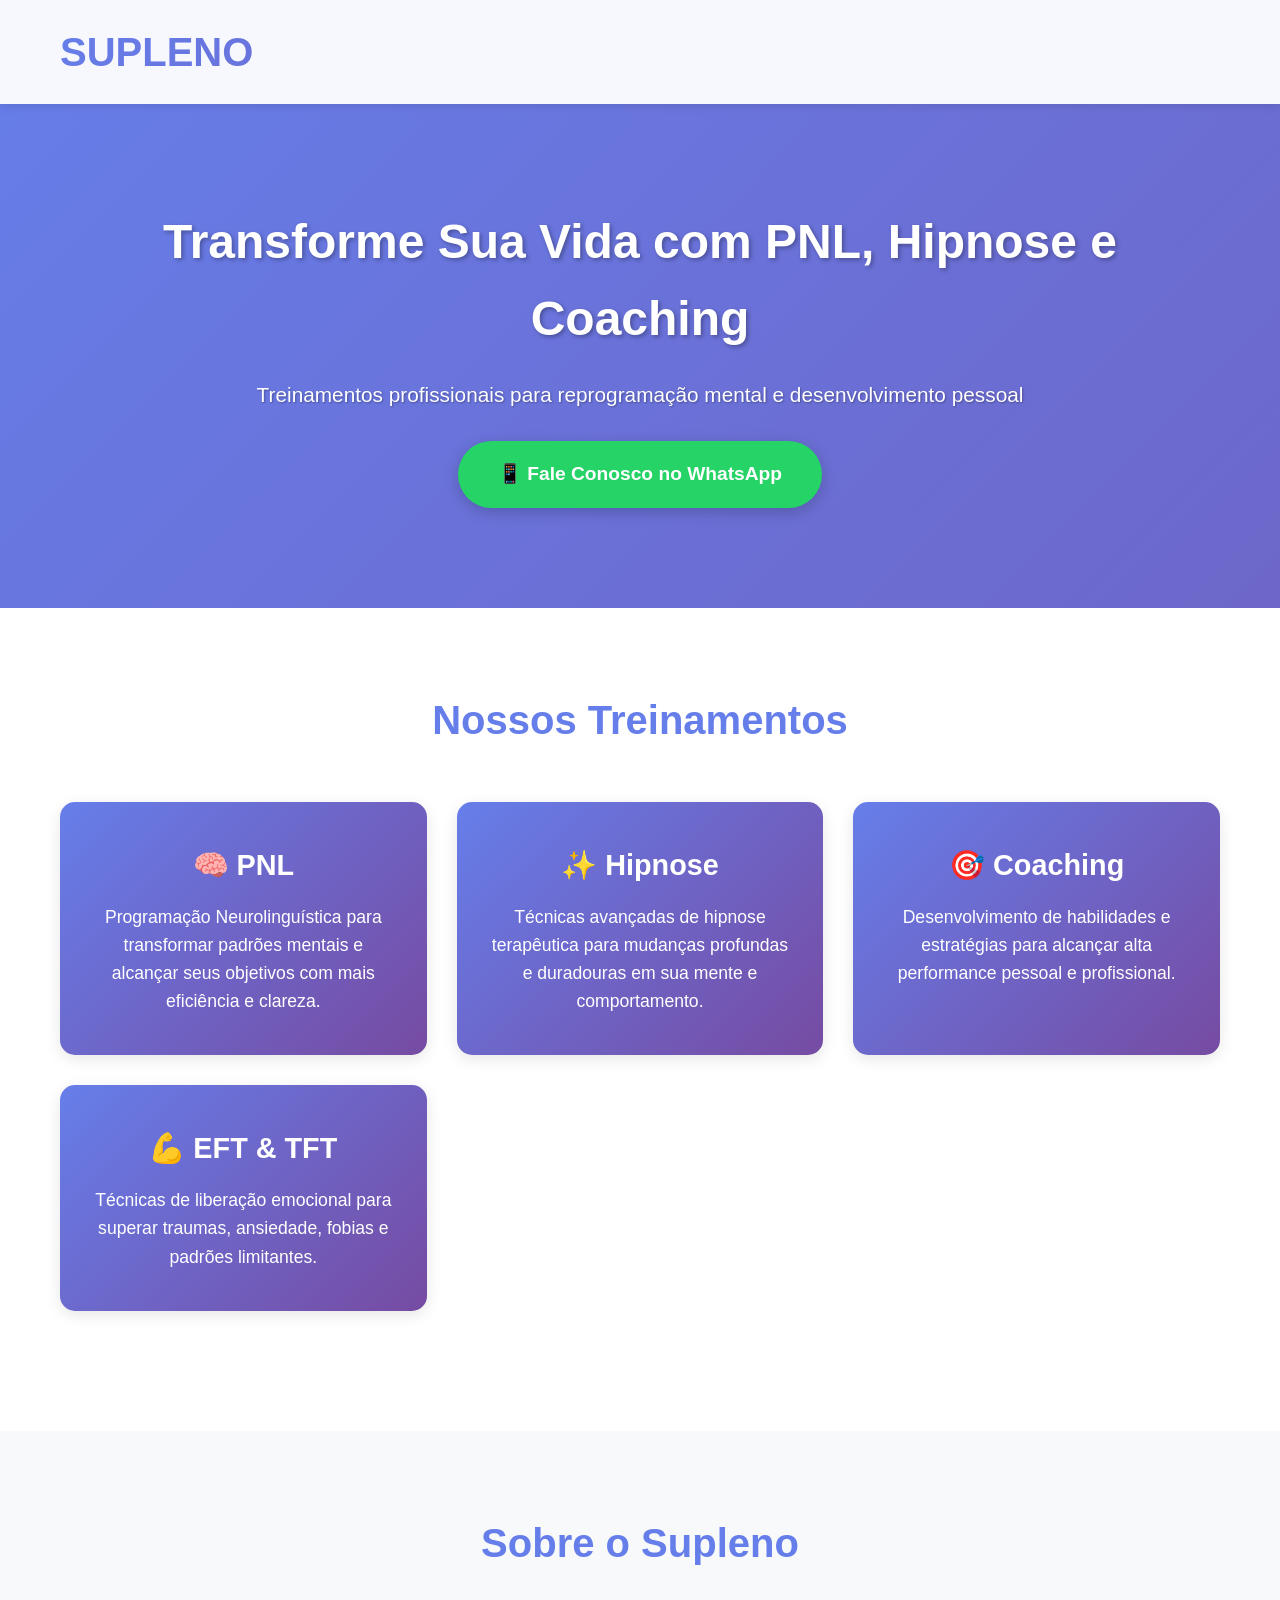
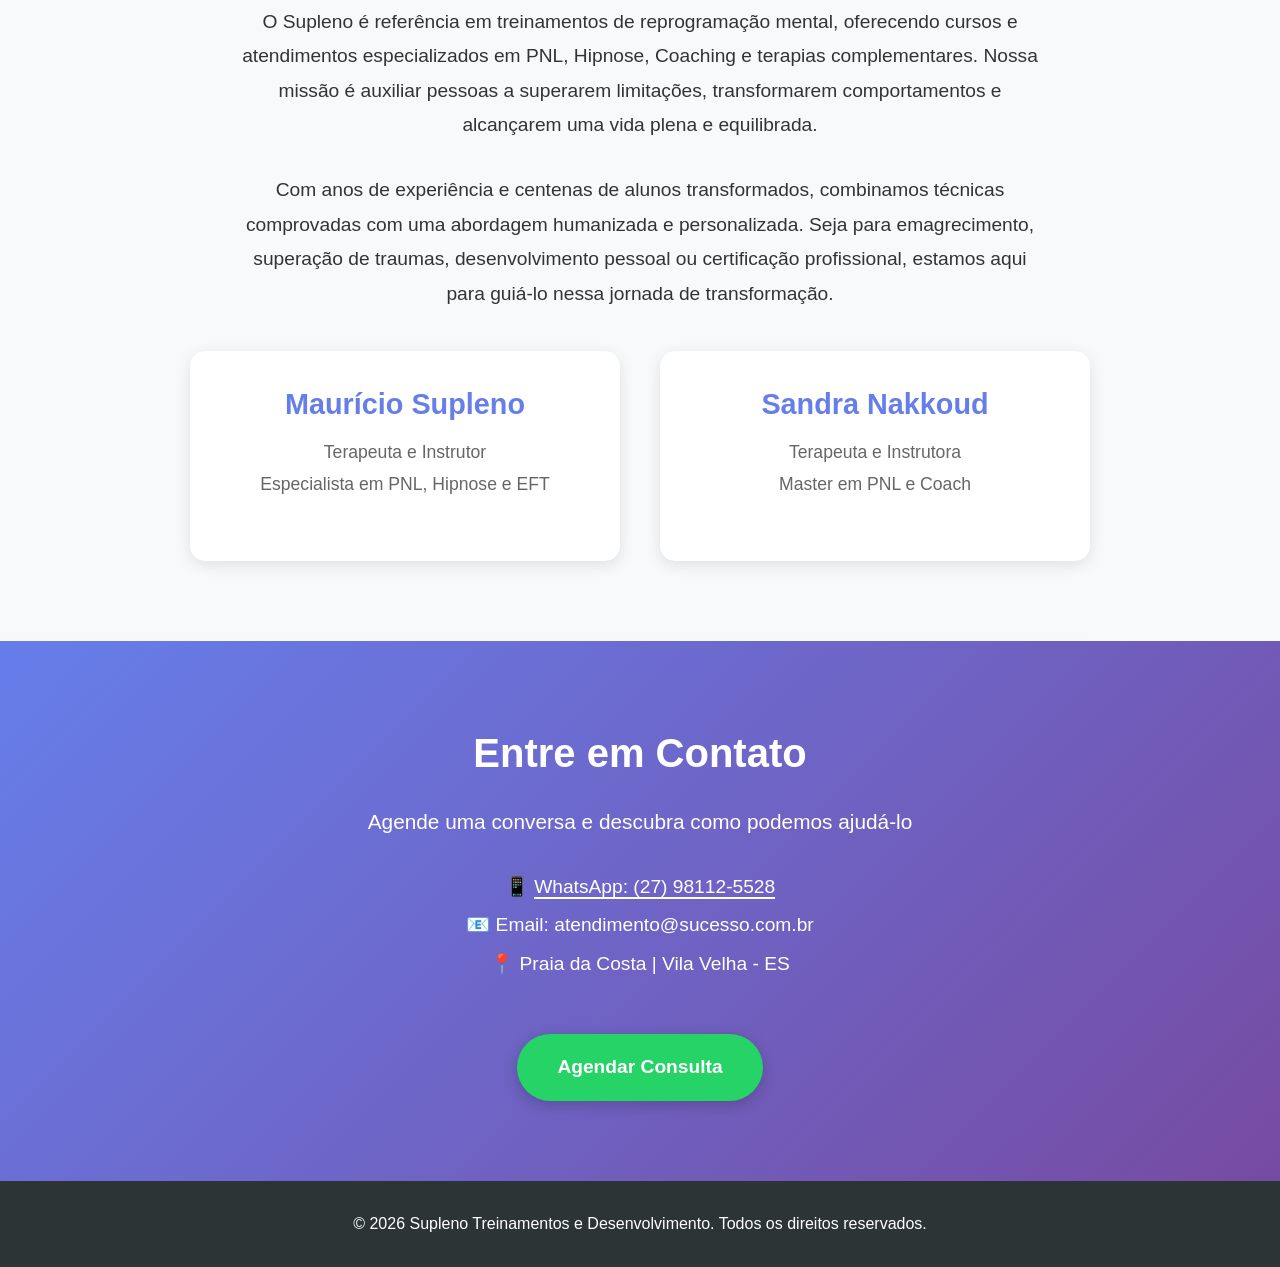
<file: index.html>
<!DOCTYPE html>
<html lang="pt-BR">
<head>
    <meta charset="UTF-8">
    <meta name="viewport" content="width=device-width, initial-scale=1.0">
    <title>Supleno - Treinamentos em PNL, Hipnose e Coaching</title>
    <meta name="description" content="Transforme sua vida com PNL, Hipnose e Coaching. Treinamentos profissionais com Maurício Supleno e Sandra Nakkoud em Vila Velha, ES.">
    <style>
        * {
            margin: 0;
            padding: 0;
            box-sizing: border-box;
        }
        
        body {
            font-family: 'Segoe UI', Tahoma, Geneva, Verdana, sans-serif;
            line-height: 1.6;
            color: #333;
            background: linear-gradient(135deg, #667eea 0%, #764ba2 100%);
        }
        
        .container {
            max-width: 1200px;
            margin: 0 auto;
            padding: 0 20px;
        }
        
        header {
            background: rgba(255, 255, 255, 0.95);
            padding: 20px 0;
            box-shadow: 0 2px 10px rgba(0,0,0,0.1);
        }
        
        .logo {
            font-size: 2.5em;
            font-weight: bold;
            background: linear-gradient(135deg, #667eea 0%, #764ba2 100%);
            -webkit-background-clip: text;
            -webkit-text-fill-color: transparent;
            background-clip: text;
        }
        
        .hero {
            text-align: center;
            padding: 100px 20px;
            color: white;
        }
        
        .hero h1 {
            font-size: 3em;
            margin-bottom: 20px;
            text-shadow: 2px 2px 4px rgba(0,0,0,0.3);
        }
        
        .hero p {
            font-size: 1.3em;
            margin-bottom: 30px;
            text-shadow: 1px 1px 2px rgba(0,0,0,0.3);
        }
        
        .cta-button {
            display: inline-block;
            background: #25D366;
            color: white;
            padding: 18px 40px;
            text-decoration: none;
            border-radius: 50px;
            font-size: 1.2em;
            font-weight: bold;
            transition: all 0.3s ease;
            box-shadow: 0 4px 15px rgba(0,0,0,0.2);
        }
        
        .cta-button:hover {
            background: #128C7E;
            transform: translateY(-2px);
            box-shadow: 0 6px 20px rgba(0,0,0,0.3);
        }
        
        .services {
            background: white;
            padding: 80px 20px;
        }
        
        .services h2 {
            text-align: center;
            font-size: 2.5em;
            margin-bottom: 50px;
            color: #667eea;
        }
        
        .service-grid {
            display: grid;
            grid-template-columns: repeat(auto-fit, minmax(280px, 1fr));
            gap: 30px;
            margin-bottom: 40px;
        }
        
        .service-card {
            background: linear-gradient(135deg, #667eea 0%, #764ba2 100%);
            padding: 40px 30px;
            border-radius: 15px;
            text-align: center;
            color: white;
            transition: transform 0.3s ease;
            box-shadow: 0 4px 15px rgba(0,0,0,0.1);
        }
        
        .service-card:hover {
            transform: translateY(-10px);
        }
        
        .service-card h3 {
            font-size: 1.8em;
            margin-bottom: 15px;
        }
        
        .service-card p {
            font-size: 1.1em;
            line-height: 1.6;
        }
        
        .about {
            background: #f8f9fa;
            padding: 80px 20px;
        }
        
        .about h2 {
            text-align: center;
            font-size: 2.5em;
            margin-bottom: 30px;
            color: #667eea;
        }
        
        .about p {
            max-width: 800px;
            margin: 0 auto 30px;
            font-size: 1.2em;
            text-align: center;
            line-height: 1.8;
        }
        
        .instructors {
            display: grid;
            grid-template-columns: repeat(auto-fit, minmax(300px, 1fr));
            gap: 40px;
            max-width: 900px;
            margin: 40px auto 0;
        }
        
        .instructor {
            background: white;
            padding: 30px;
            border-radius: 15px;
            text-align: center;
            box-shadow: 0 4px 15px rgba(0,0,0,0.1);
        }
        
        .instructor h3 {
            font-size: 1.8em;
            color: #667eea;
            margin-bottom: 10px;
        }
        
        .instructor p {
            font-size: 1.1em;
            color: #666;
        }
        
        .contact {
            background: linear-gradient(135deg, #667eea 0%, #764ba2 100%);
            padding: 80px 20px;
            text-align: center;
            color: white;
        }
        
        .contact h2 {
            font-size: 2.5em;
            margin-bottom: 20px;
        }
        
        .contact p {
            font-size: 1.3em;
            margin-bottom: 30px;
        }
        
        .contact-info {
            max-width: 600px;
            margin: 0 auto;
            font-size: 1.2em;
            line-height: 2;
        }
        
        .contact-info a {
            color: white;
            text-decoration: none;
            border-bottom: 2px solid white;
            transition: opacity 0.3s ease;
        }
        
        .contact-info a:hover {
            opacity: 0.8;
        }
        
        footer {
            background: #2d3436;
            color: white;
            text-align: center;
            padding: 30px 20px;
        }
        
        @media (max-width: 768px) {
            .hero h1 {
                font-size: 2em;
            }
            
            .hero p {
                font-size: 1.1em;
            }
            
            .services h2, .about h2, .contact h2 {
                font-size: 2em;
            }
        }
    </style>
</head>
<body>
    <header>
        <div class="container">
            <div class="logo">SUPLENO</div>
        </div>
    </header>
    
    <section class="hero">
        <div class="container">
            <h1>Transforme Sua Vida com PNL, Hipnose e Coaching</h1>
            <p>Treinamentos profissionais para reprogramação mental e desenvolvimento pessoal</p>
            <a href="https://wa.me/5527981125528?text=Olá! Gostaria de saber mais sobre os treinamentos Supleno." class="cta-button">
                📱 Fale Conosco no WhatsApp
            </a>
        </div>
    </section>
    
    <section class="services">
        <div class="container">
            <h2>Nossos Treinamentos</h2>
            <div class="service-grid">
                <div class="service-card">
                    <h3>🧠 PNL</h3>
                    <p>Programação Neurolinguística para transformar padrões mentais e alcançar seus objetivos com mais eficiência e clareza.</p>
                </div>
                <div class="service-card">
                    <h3>✨ Hipnose</h3>
                    <p>Técnicas avançadas de hipnose terapêutica para mudanças profundas e duradouras em sua mente e comportamento.</p>
                </div>
                <div class="service-card">
                    <h3>🎯 Coaching</h3>
                    <p>Desenvolvimento de habilidades e estratégias para alcançar alta performance pessoal e profissional.</p>
                </div>
                <div class="service-card">
                    <h3>💪 EFT & TFT</h3>
                    <p>Técnicas de liberação emocional para superar traumas, ansiedade, fobias e padrões limitantes.</p>
                </div>
            </div>
        </div>
    </section>
    
    <section class="about">
        <div class="container">
            <h2>Sobre o Supleno</h2>
            <p>
                O Supleno é referência em treinamentos de reprogramação mental, oferecendo cursos e atendimentos especializados em PNL, Hipnose, Coaching e terapias complementares. Nossa missão é auxiliar pessoas a superarem limitações, transformarem comportamentos e alcançarem uma vida plena e equilibrada.
            </p>
            <p>
                Com anos de experiência e centenas de alunos transformados, combinamos técnicas comprovadas com uma abordagem humanizada e personalizada. Seja para emagrecimento, superação de traumas, desenvolvimento pessoal ou certificação profissional, estamos aqui para guiá-lo nessa jornada de transformação.
            </p>
            
            <div class="instructors">
                <div class="instructor">
                    <h3>Maurício Supleno</h3>
                    <p>Terapeuta e Instrutor<br>Especialista em PNL, Hipnose e EFT</p>
                </div>
                <div class="instructor">
                    <h3>Sandra Nakkoud</h3>
                    <p>Terapeuta e Instrutora<br>Master em PNL e Coach</p>
                </div>
            </div>
        </div>
    </section>
    
    <section class="contact">
        <div class="container">
            <h2>Entre em Contato</h2>
            <p>Agende uma conversa e descubra como podemos ajudá-lo</p>
            <div class="contact-info">
                📱 <a href="https://wa.me/5527981125528">WhatsApp: (27) 98112-5528</a><br>
                📧 Email: atendimento@sucesso.com.br<br>
                📍 Praia da Costa | Vila Velha - ES
            </div>
            <br><br>
            <a href="https://wa.me/5527981125528?text=Olá! Gostaria de saber mais sobre os treinamentos Supleno." class="cta-button">
                Agendar Consulta
            </a>
        </div>
    </section>
    
    <footer>
        <div class="container">
            <p>&copy; 2026 Supleno Treinamentos e Desenvolvimento. Todos os direitos reservados.</p>
        </div>
    </footer>
</body>
</html>
</file>
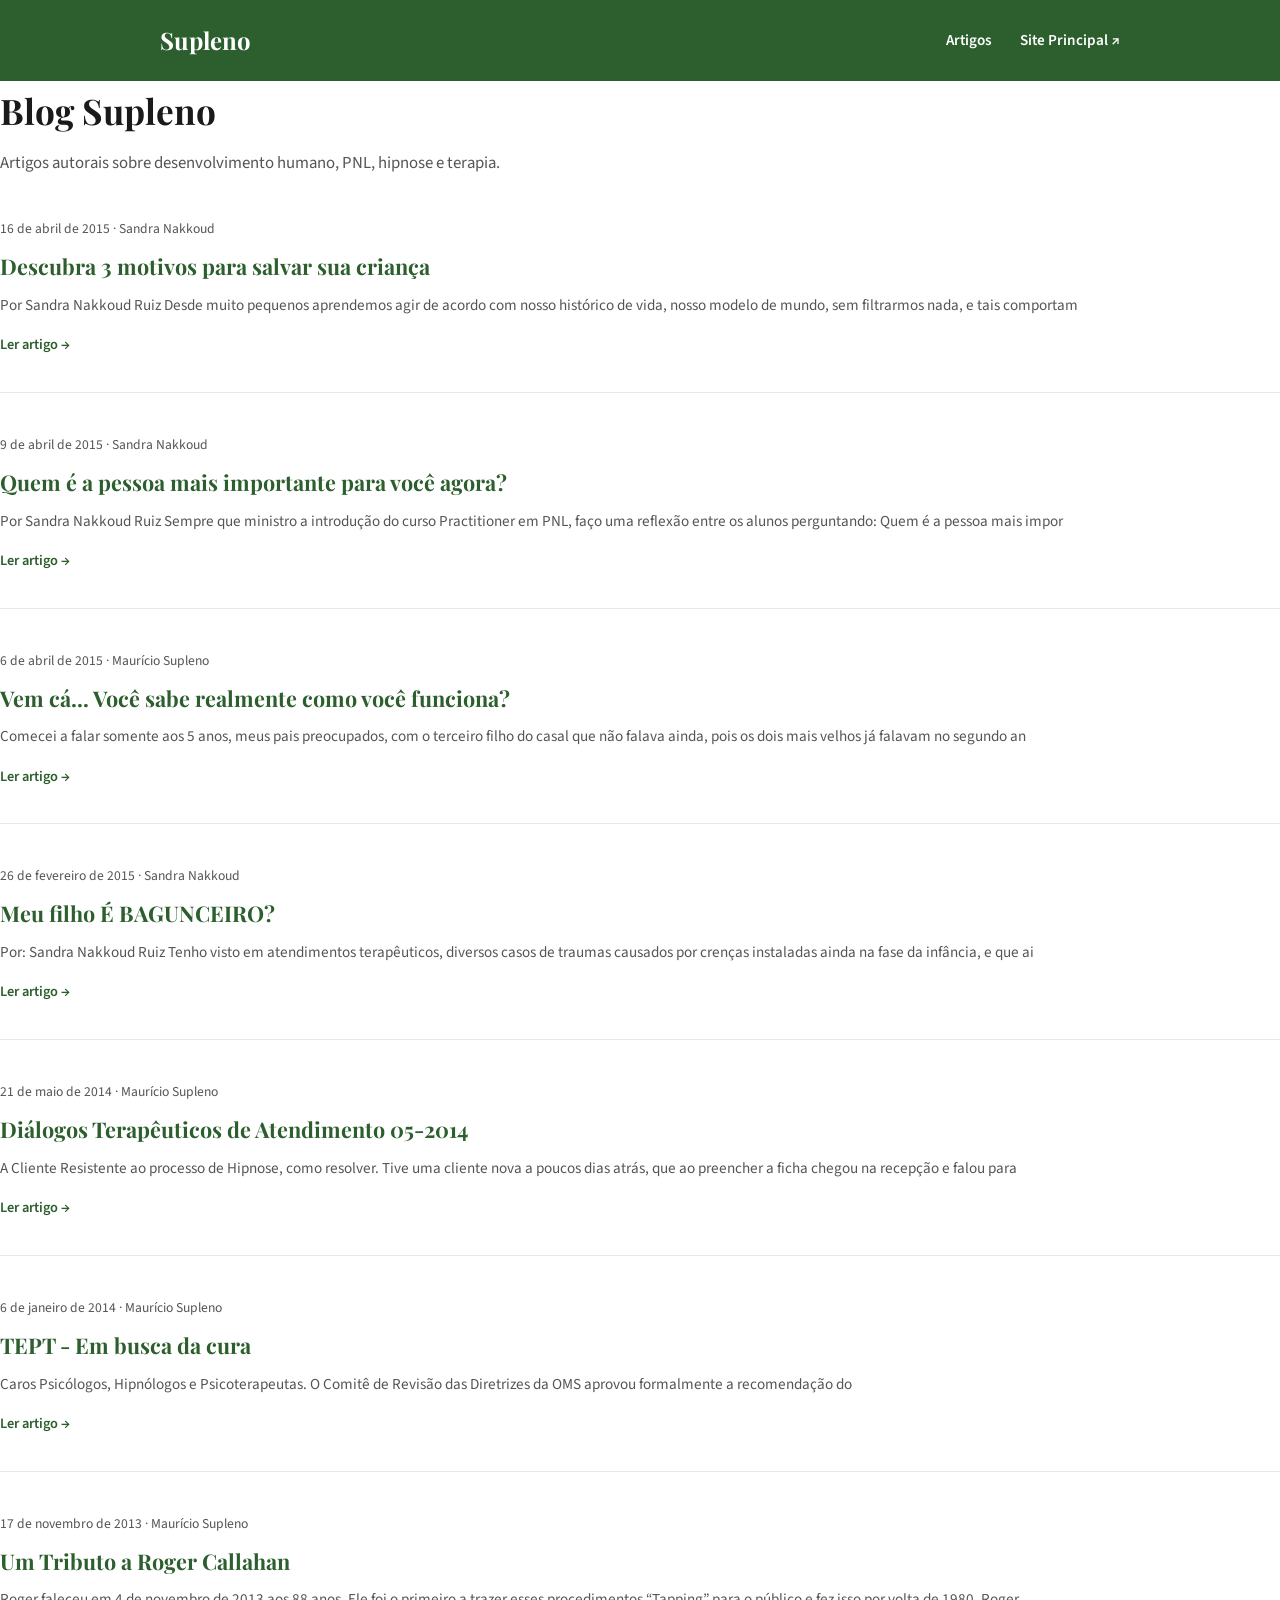
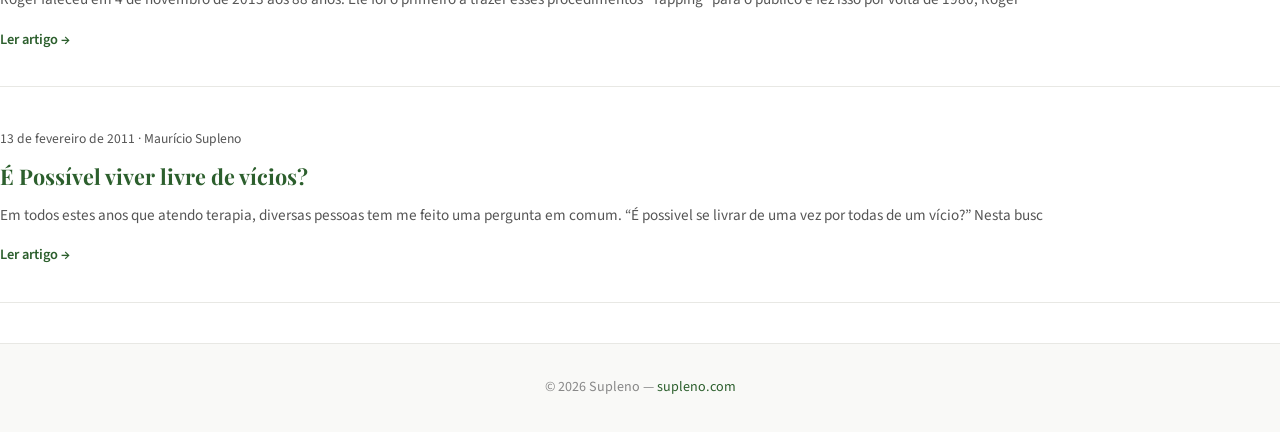
<file: blog/index.html>
<!DOCTYPE html><html lang="pt-BR"> <head><meta charset="UTF-8"><meta name="viewport" content="width=device-width, initial-scale=1.0"><meta name="description"><link rel="canonical"><meta property="og:title" content="Blog Supleno | Supleno"><meta property="og:description"><meta property="og:type" content="article"><meta property="og:site_name" content="Supleno"><meta name="twitter:card" content="summary"><meta name="twitter:title" content="Blog Supleno | Supleno"><meta name="twitter:description"><title>Blog Supleno | Supleno</title><link rel="preconnect" href="https://fonts.googleapis.com"><link rel="preconnect" href="https://fonts.gstatic.com" crossorigin><link href="https://fonts.googleapis.com/css2?family=Playfair+Display:wght@400;600;700&family=Source+Sans+Pro:wght@300;400;600&display=swap" rel="stylesheet"><link rel="stylesheet" href="/blog/_astro/_slug_.CKd8qz7k.css"></head> <body> <header> <div class="hdr-inner"> <a href="/" class="logo">Supleno</a> <nav> <a href="/">Artigos</a> <a href="https://supleno.com" target="_blank">Site Principal ↗</a> </nav> </div> </header>  <h1 class="blog-title">Blog Supleno</h1> <p class="blog-subtitle">Artigos autorais sobre desenvolvimento humano, PNL, hipnose e terapia.</p> <div class="post-list"> <article class="post-item"> <span class="post-meta">16 de abril de 2015 · Sandra Nakkoud</span> <h2 class="post-title"> <a href="/descubra-3-motivos-para-salvar-sua-crianca/">Descubra 3 motivos para salvar sua criança</a> </h2> <p class="post-desc">Por Sandra Nakkoud Ruiz Desde muito pequenos aprendemos agir de acordo com nosso histórico de vida, nosso modelo de mundo, sem filtrarmos nada, e tais comportam</p> <a class="post-link" href="/descubra-3-motivos-para-salvar-sua-crianca/">Ler artigo →</a> </article><article class="post-item"> <span class="post-meta">9 de abril de 2015 · Sandra Nakkoud</span> <h2 class="post-title"> <a href="/quem-e-a-pessoa-mais-importante-para-voce-agora/">Quem é a pessoa mais importante para você agora?</a> </h2> <p class="post-desc">Por Sandra Nakkoud Ruiz Sempre que ministro a introdução do curso Practitioner em PNL, faço uma reflexão entre os alunos perguntando: Quem é a pessoa mais impor</p> <a class="post-link" href="/quem-e-a-pessoa-mais-importante-para-voce-agora/">Ler artigo →</a> </article><article class="post-item"> <span class="post-meta">6 de abril de 2015 · Maurício Supleno</span> <h2 class="post-title"> <a href="/vem-ca-voce-sabe-realmente-como-voce-funciona/">Vem cá... Você sabe realmente como você funciona?</a> </h2> <p class="post-desc">Comecei a falar somente aos 5 anos, meus pais preocupados, com o terceiro filho do casal que não falava ainda, pois os dois mais velhos já falavam no segundo an</p> <a class="post-link" href="/vem-ca-voce-sabe-realmente-como-voce-funciona/">Ler artigo →</a> </article><article class="post-item"> <span class="post-meta">26 de fevereiro de 2015 · Sandra Nakkoud</span> <h2 class="post-title"> <a href="/meu-filho-e-bagunceiro/">Meu filho É BAGUNCEIRO?</a> </h2> <p class="post-desc">Por: Sandra Nakkoud Ruiz Tenho visto em atendimentos terapêuticos, diversos casos de traumas causados por crenças instaladas ainda na fase da infância, e que ai</p> <a class="post-link" href="/meu-filho-e-bagunceiro/">Ler artigo →</a> </article><article class="post-item"> <span class="post-meta">21 de maio de 2014 · Maurício Supleno</span> <h2 class="post-title"> <a href="/dialogos-terapeuticos-de-atendimento-05-2014/">Diálogos Terapêuticos de Atendimento 05-2014</a> </h2> <p class="post-desc">A Cliente Resistente ao processo de Hipnose, como resolver. Tive uma cliente nova a poucos dias atrás, que ao preencher a ficha chegou na recepção e falou para </p> <a class="post-link" href="/dialogos-terapeuticos-de-atendimento-05-2014/">Ler artigo →</a> </article><article class="post-item"> <span class="post-meta">6 de janeiro de 2014 · Maurício Supleno</span> <h2 class="post-title"> <a href="/tept-em-busca-da-cura/">TEPT - Em busca da cura</a> </h2> <p class="post-desc">Caros Psicólogos, Hipnólogos e Psicoterapeutas. O Comitê de Revisão das Diretrizes da OMS aprovou formalmente a recomendação do</p> <a class="post-link" href="/tept-em-busca-da-cura/">Ler artigo →</a> </article><article class="post-item"> <span class="post-meta">17 de novembro de 2013 · Maurício Supleno</span> <h2 class="post-title"> <a href="/um-tributo-a-roger-callahan/">Um Tributo a Roger Callahan</a> </h2> <p class="post-desc">Roger faleceu em 4 de novembro de 2013 aos 88 anos. Ele foi o primeiro a trazer esses procedimentos “Tapping” para o público e fez isso por volta de 1980, Roger</p> <a class="post-link" href="/um-tributo-a-roger-callahan/">Ler artigo →</a> </article><article class="post-item"> <span class="post-meta">13 de fevereiro de 2011 · Maurício Supleno</span> <h2 class="post-title"> <a href="/e-possivel-viver-livre-de-vicios/">É Possível viver livre de vícios?</a> </h2> <p class="post-desc">Em todos estes anos que atendo terapia, diversas pessoas tem me feito uma pergunta em comum. “É possivel se livrar de uma vez por todas de um vício?” Nesta busc</p> <a class="post-link" href="/e-possivel-viver-livre-de-vicios/">Ler artigo →</a> </article> </div>  <footer> <p>© 2026 Supleno — <a href="https://supleno.com">supleno.com</a></p> </footer> </body></html>
</file>
<file: blog/_astro/_slug_.CKd8qz7k.css>
:root{--primary: #2c5f2d;--text: #1a1a1a;--text-light: #555;--text-lighter: #888;--bg: #fff;--bg-alt: #f9f9f7;--border: #e8e8e4;--serif: "Playfair Display", Georgia, serif;--sans: "Source Sans Pro", -apple-system, BlinkMacSystemFont, sans-serif;--max: 720px}*,*:before,*:after{box-sizing:border-box;margin:0;padding:0}body{font-family:var(--sans);color:var(--text);line-height:1.7;background:var(--bg);font-size:18px}a{color:var(--primary)}header{background:var(--primary);padding:1.25rem 1rem;position:sticky;top:0;z-index:100}.hdr-inner{max-width:960px;margin:0 auto;display:flex;justify-content:space-between;align-items:center}header a{color:#fff;text-decoration:none;font-weight:600;font-size:.95rem}header a:hover{opacity:.8}.logo{font-family:var(--serif);font-size:1.5rem!important;font-weight:700}nav a{margin-left:1.5rem}main{max-width:var(--max);margin:0 auto;padding:2rem 1rem 4rem}.article-header{max-width:var(--max);margin:0 auto;padding:3.5rem 1rem 2.5rem;text-align:center;border-bottom:1px solid var(--border)}.article-category{display:inline-block;font-size:.78rem;font-weight:600;text-transform:uppercase;letter-spacing:.12em;color:var(--primary);margin-bottom:1rem}.article-title{font-family:var(--serif);font-size:clamp(1.8rem,5vw,2.8rem);font-weight:700;line-height:1.2;color:var(--text);margin-bottom:1.25rem}.article-meta{display:flex;align-items:center;justify-content:center;gap:.75rem;font-size:.9rem;color:var(--text-light);flex-wrap:wrap}.article-meta .author{font-weight:600;color:var(--text)}.article-meta .sep{color:var(--border)}.article-meta .date{color:var(--text-lighter)}.article-body{max-width:var(--max);margin:0 auto;padding:2.5rem 1rem 0}.article-body p{margin-bottom:1.6em;font-size:1.08rem;line-height:1.85}.article-body h2{font-family:var(--serif);font-size:1.55rem;font-weight:600;color:var(--text);margin:2.5em 0 .8em;line-height:1.3}.article-body h3{font-family:var(--serif);font-size:1.25rem;font-weight:600;color:var(--text);margin:2em 0 .6em}.article-body blockquote{border-left:4px solid var(--primary);margin:2em 0;padding:1.2em 1.5em;background:var(--bg-alt);font-family:var(--serif);font-size:1.15rem;font-style:italic;color:var(--text-light)}.article-body img{max-width:100%;height:auto;border-radius:4px;margin:2em auto;display:block}.article-body ul,.article-body ol{margin:1.5em 0;padding-left:1.5em}.article-body li{margin-bottom:.5em;font-size:1.05rem}.article-body strong{font-weight:600}.author-box{max-width:var(--max);margin:0 auto;padding:0 1rem 4rem}.author-card{background:var(--bg-alt);border:1px solid var(--border);border-radius:8px;padding:1.5rem;display:flex;gap:1.25rem;align-items:flex-start}.author-avatar{width:64px;height:64px;border-radius:50%;background:var(--primary);color:#fff;display:flex;align-items:center;justify-content:center;font-family:var(--serif);font-size:1.4rem;font-weight:700;flex-shrink:0}.author-info h4{font-family:var(--serif);font-size:1.05rem;margin-bottom:.4em}.author-info p{font-size:.88rem;color:var(--text-light);line-height:1.6}footer{background:var(--bg-alt);border-top:1px solid var(--border);padding:2rem 1rem;text-align:center;color:var(--text-lighter);font-size:.88rem}footer a{color:var(--primary);text-decoration:none}.blog-title{font-family:var(--serif);font-size:2.2rem;font-weight:700;margin-bottom:.5rem;color:var(--text)}.blog-subtitle{color:var(--text-light);margin-bottom:2.5rem;font-size:1.05rem}.post-item{margin-bottom:2.5rem;padding-bottom:2rem;border-bottom:1px solid var(--border)}.post-meta{font-size:.85rem;color:var(--text-light);display:block;margin-bottom:.5rem}.post-title{font-family:var(--serif);font-size:1.35rem;margin:.5rem 0}.post-title a{color:var(--primary);text-decoration:none}.post-title a:hover{text-decoration:underline}.post-desc{color:var(--text-light);font-size:.95rem;line-height:1.6;margin-bottom:.75rem}.post-link{color:var(--primary);font-size:.9rem;font-weight:600;text-decoration:none}@media (max-width: 600px){.hdr-inner{flex-direction:column;gap:1rem;text-align:center}nav a{margin:0 .6rem}.article-title{font-size:1.8rem}.article-meta{flex-direction:column;gap:.3rem}.author-card{flex-direction:column}}
</file>
